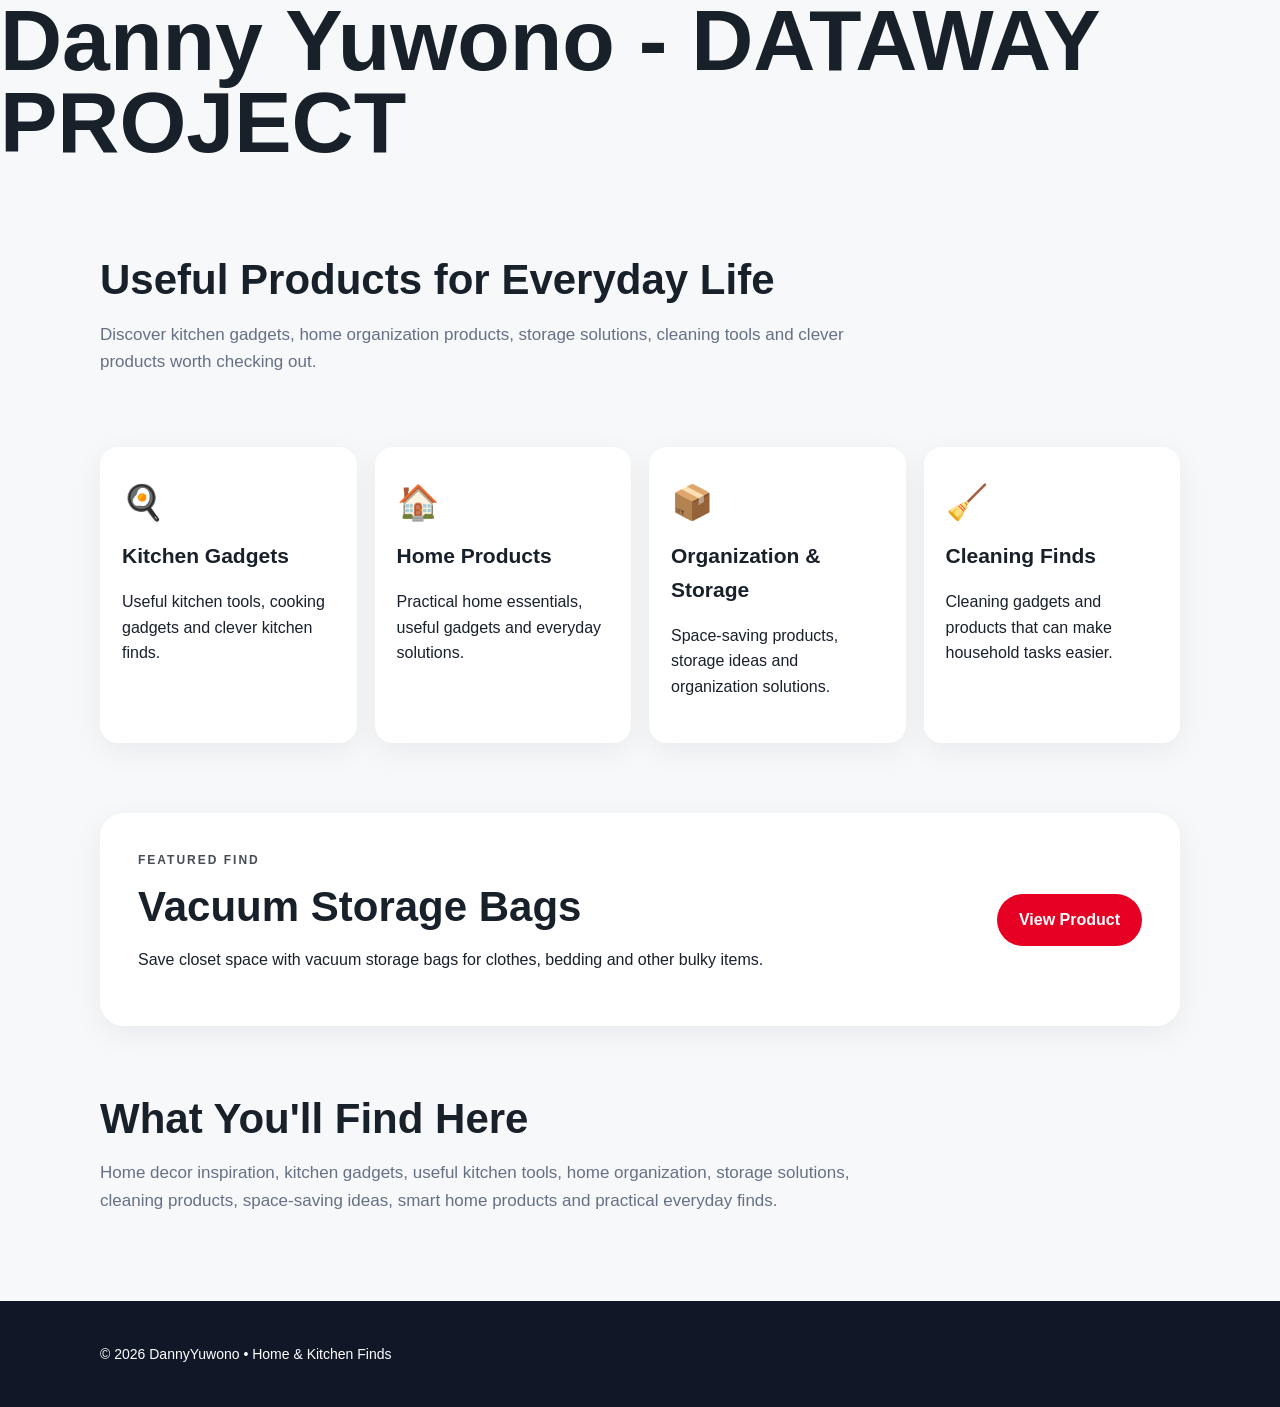
<file: index.html>
<!DOCTYPE html>
<html lang="en">
<head>
<meta charset="UTF-8">
<meta name="viewport" content="width=device-width, initial-scale=1.0">
<meta name="p:domain_verify" content="6a5db8458c234dace36c381aa89ca60"/>
<title>Danny Yuwono | Home & Kitchen Finds</title>
<link rel="stylesheet" href="style.css">
</head>
<body>
<h1>Danny Yuwono - DATAWAY PROJECT</h1>

<main>
<section class="intro wrap">
<h2>Useful Products for Everyday Life</h2>
<p>Discover kitchen gadgets, home organization products, storage solutions, cleaning tools and clever products worth checking out.</p>
</section>

<section id="collections" class="grid wrap">
<article class="card"><div class="icon">🍳</div><h3>Kitchen Gadgets</h3><p>Useful kitchen tools, cooking gadgets and clever kitchen finds.</p></article>
<article class="card"><div class="icon">🏠</div><h3>Home Products</h3><p>Practical home essentials, useful gadgets and everyday solutions.</p></article>
<article class="card"><div class="icon">📦</div><h3>Organization & Storage</h3><p>Space-saving products, storage ideas and organization solutions.</p></article>
<article class="card"><div class="icon">🧹</div><h3>Cleaning Finds</h3><p>Cleaning gadgets and products that can make household tasks easier.</p></article>
</section>

<section class="featured wrap">
<div><p class="eyebrow">FEATURED FIND</p>
<h2>Vacuum Storage Bags</h2>
<p>Save closet space with vacuum storage bags for clothes, bedding and other bulky items.</p>
</div>
<a class="button secondary" href="#">View Product</a>
</section>

<section class="seo wrap">
<h2>What You'll Find Here</h2>
<p>Home decor inspiration, kitchen gadgets, useful kitchen tools, home organization, storage solutions, cleaning products, space-saving ideas, smart home products and practical everyday finds.</p>
</section>
</main>

<footer><div class="wrap"><p>© 2026 DannyYuwono • Home & Kitchen Finds</p></div></footer>
</body>
</html>
</file>
<file: style.css>
*{box-sizing:border-box} :root{--text:#18202a;--muted:#667085;--bg:#f7f8fa;--card:#fff;--accent:#e60023;--dark:#101828}
body{margin:0;font-family:Arial,Helvetica,sans-serif;color:var(--text);background:var(--bg);line-height:1.6}
.wrap{width:min(1080px,calc(100% - 40px));margin:0 auto}
.hero{background:linear-gradient(135deg,#101828,#243447);color:#fff;padding:90px 0 80px}
.eyebrow{font-size:12px;font-weight:800;letter-spacing:2px;margin:0 0 14px;opacity:.8}
h1{font-size:clamp(48px,8vw,86px);line-height:.95;margin:0 0 24px}
h2{font-size:clamp(28px,4vw,42px);line-height:1.1;margin:0 0 16px}
h3{margin:10px 0 8px;font-size:21px}
.hero-text{max-width:650px;font-size:21px;opacity:.9;margin-bottom:30px}
.button{display:inline-block;padding:13px 22px;border-radius:999px;background:var(--accent);color:#fff;text-decoration:none;font-weight:800}
.button.secondary{white-space:nowrap}
.intro{padding:70px 0 35px}.intro p,.seo p{max-width:760px;color:var(--muted);font-size:17px}
.grid{display:grid;grid-template-columns:repeat(4,1fr);gap:18px;padding:20px 0 70px}
.card{background:var(--card);padding:28px 22px;border-radius:18px;box-shadow:0 8px 30px rgba(16,24,40,.06)}
.icon{font-size:34px}
.featured{background:#fff;border-radius:24px;padding:38px;display:flex;align-items:center;justify-content:space-between;gap:30px;box-shadow:0 8px 30px rgba(16,24,40,.06)}
.seo{padding:70px 0} footer{background:var(--dark);color:#fff;padding:28px 0;font-size:14px}
@media(max-width:800px){.grid{grid-template-columns:repeat(2,1fr)}.featured{flex-direction:column;align-items:flex-start}}
@media(max-width:520px){.grid{grid-template-columns:1fr}.hero{padding:65px 0}}
</file>
